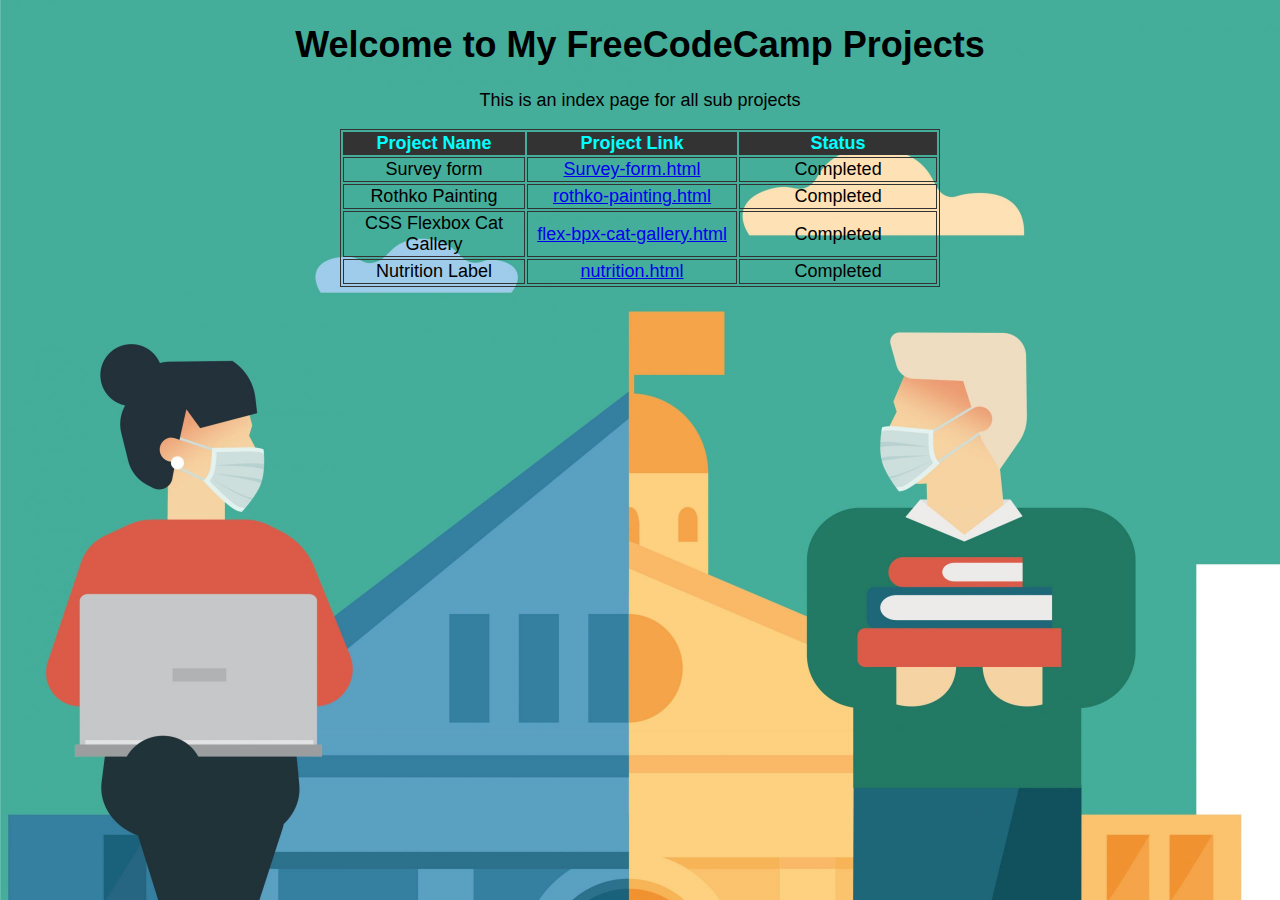
<file: ResponsiveWebDesign/index.html>
<!DOCTYPE html>
<html lang="en">
  <head>
    <meta charset="UTF-8" />
    <meta http-equiv="X-UA-Compatible" content="IE=edge" />
    <meta name="viewport" content="width=device-width, initial-scale=1.0" />
    <link
      rel="stylesheet"
      href="/ResponsiveWebDesign/Section-01/Certification-Project-Survey-Form/styles/styles.css"
    />
    <title>This is an index page for all sub projects</title>
  </head>
  <body>
    <h1>Welcome to My FreeCodeCamp Projects</h1>
    <p>This is an index page for all sub projects</p>
    <table>
      <thead>
        <tr>
          <th>Project Name</th>
          <th>Project Link</th>
          <th>Status</th>
        </tr>
      </thead>
      <tbody>
        <tr>
          <td>Survey form</td>
          <td>
            <a
              href="/ResponsiveWebDesign/Section-01/Certification-Project-Survey-Form/Survey-form.html"
              >Survey-form.html</a
            >
          </td>
          <td>Completed</td>
        </tr>
        <tr>
          <td>Rothko Painting</td>
          <td>
            <a
              href="/ResponsiveWebDesign/Section-02/Learn-the-css-box-model-by-building-a-rothko-painting/rothko-painting.html"
              >rothko-painting.html</a
            >
          </td>
          <td>Completed</td>
        </tr>
        <tr>
          <td>CSS Flexbox Cat Gallery</td>
          <td>
            <a
              href="/ResponsiveWebDesign/Section-02/Learn-css-flexbox-by-building-a-photo-gallery/flex-box-cat-gallery.html"
              >flex-bpx-cat-gallery.html</a
            >
          </td>
          <td>Completed</td>
        </tr>
        <tr>
          <td>Nutrition Label</td>
          <td>
            <a
              href="/ResponsiveWebDesign/Section-02/Learn-typography-by-building-a-nutrition-label/nutrition.html"
              >nutrition.html</a
            >
          </td>
          <td>Completed</td>
        </tr>
      </tbody>
    </table>
  </body>
</html>
</file>
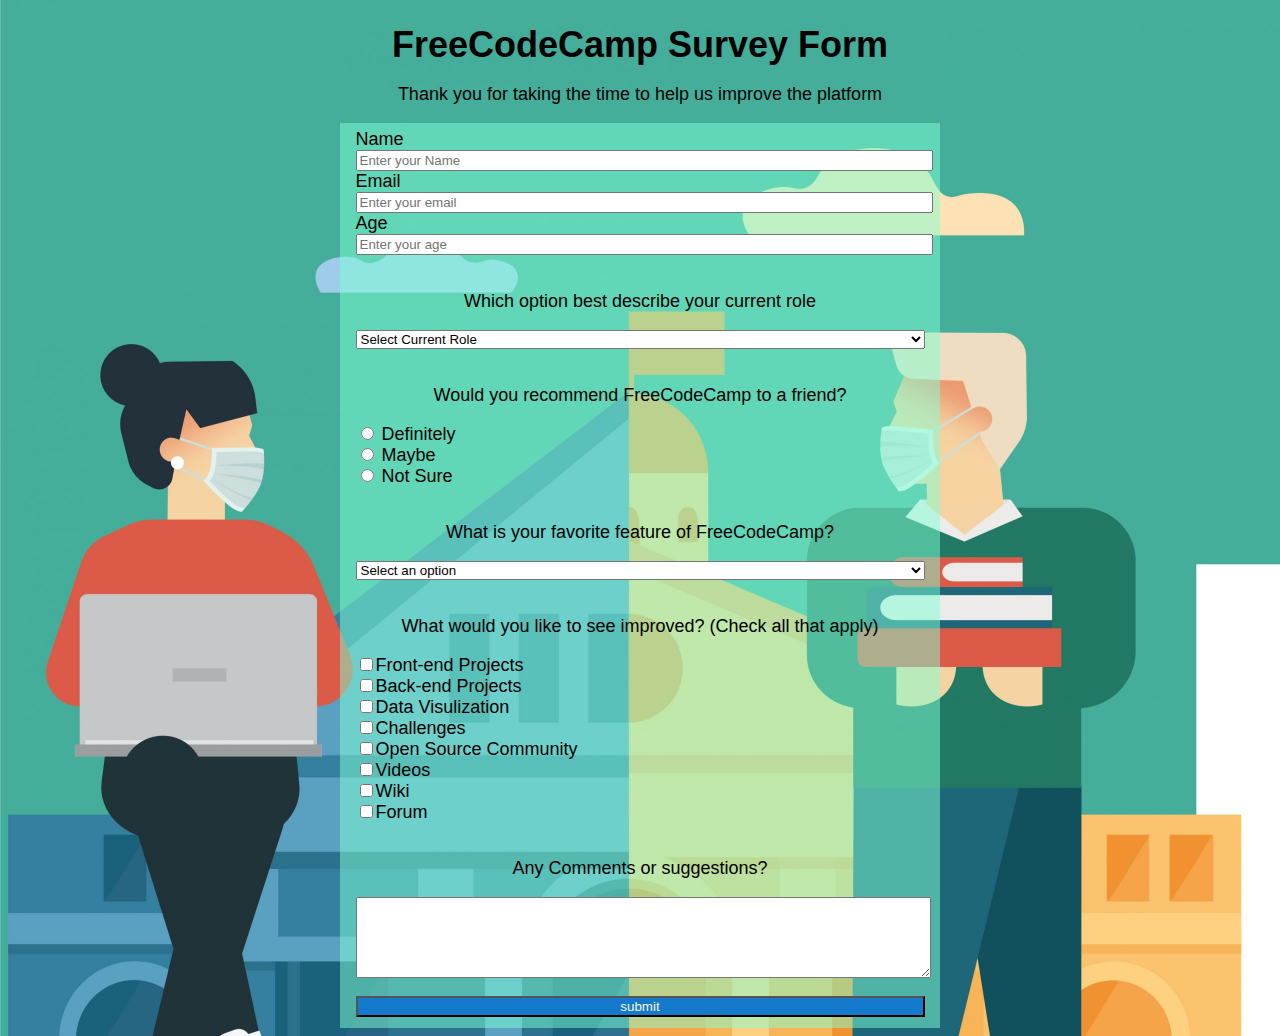
<file: ResponsiveWebDesign/Survey-form.html>
<!DOCTYPE html>
<html lang="en">
<head>
    <title>FreeCodeCamp Survey Form</title>
    <link rel="stylesheet" href="styles/styles.css">
</head>
<body>
    <div id="survey-head">
    <h1 id="title">FreeCodeCamp Survey Form</h1>
    <p id="description">Thank you for taking the time to help us improve the platform</p>
    </div>
    <form>
        <fieldset>
            <label>Name<input type="text" placeholder="Enter your Name"/></label>
            <label>Email <input type="email" placeholder="Enter your email"/></label>
            <label>Age <input type="number" placeholder="Enter your age"/></label>
        </fieldset>
        <fieldset>
            <p>Which option best describe your current role</p>
            <select>
                <option>Select Current Role</option>
                <option>Student</option>
                <option>Work Fulltime</option>
                <option>Work Pattime</option>
                <option>Prefer not to say</option>
            </select>
        </fieldset>
        <fieldset>
            <p>Would you recommend FreeCodeCamp to a friend?</p>
            <label> <input type="radio" class="inline" name="refferal"/> Definitely</label>
            <label> <input type="radio" class="inline" name="refferal"/> Maybe</label>
            <label> <input type="radio" class="inline" name="refferal"/> Not Sure</label>
        </fieldset>
        <fieldset>
            <p>What is your favorite feature of FreeCodeCamp?</p>
            <select>
                <option>Select an option</option>
                <option>Project</option>
                <option>Community</option>
                <option>Open Source</option>
            </select>
        </fieldset>
        <fieldset>
            <p>What would you like to see improved? (Check all that apply)</p>
            <label><input type="checkbox" class="inline">Front-end Projects </label>
            <label><input type="checkbox" class="inline">Back-end Projects </label>
            <label><input type="checkbox" class="inline">Data Visulization </label>
            <label><input type="checkbox" class="inline">Challenges </label>
            <label><input type="checkbox" class="inline">Open Source Community </label>
            <label><input type="checkbox" class="inline">Videos</label>
            <label><input type="checkbox" class="inline">Wiki</label>
            <label><input type="checkbox" class="inline">Forum</label>
        </fieldset>
        <fieldset>
            <p>Any Comments or suggestions?</p>
            <textarea rows=5 cols=50 placeholder="Please Comments here....">                
            </textarea>
        </fieldset>
        <fieldset>
            <input type="submit" value="submit"/>
        </fieldset>
    </form>
</body>

</htl>
</file>
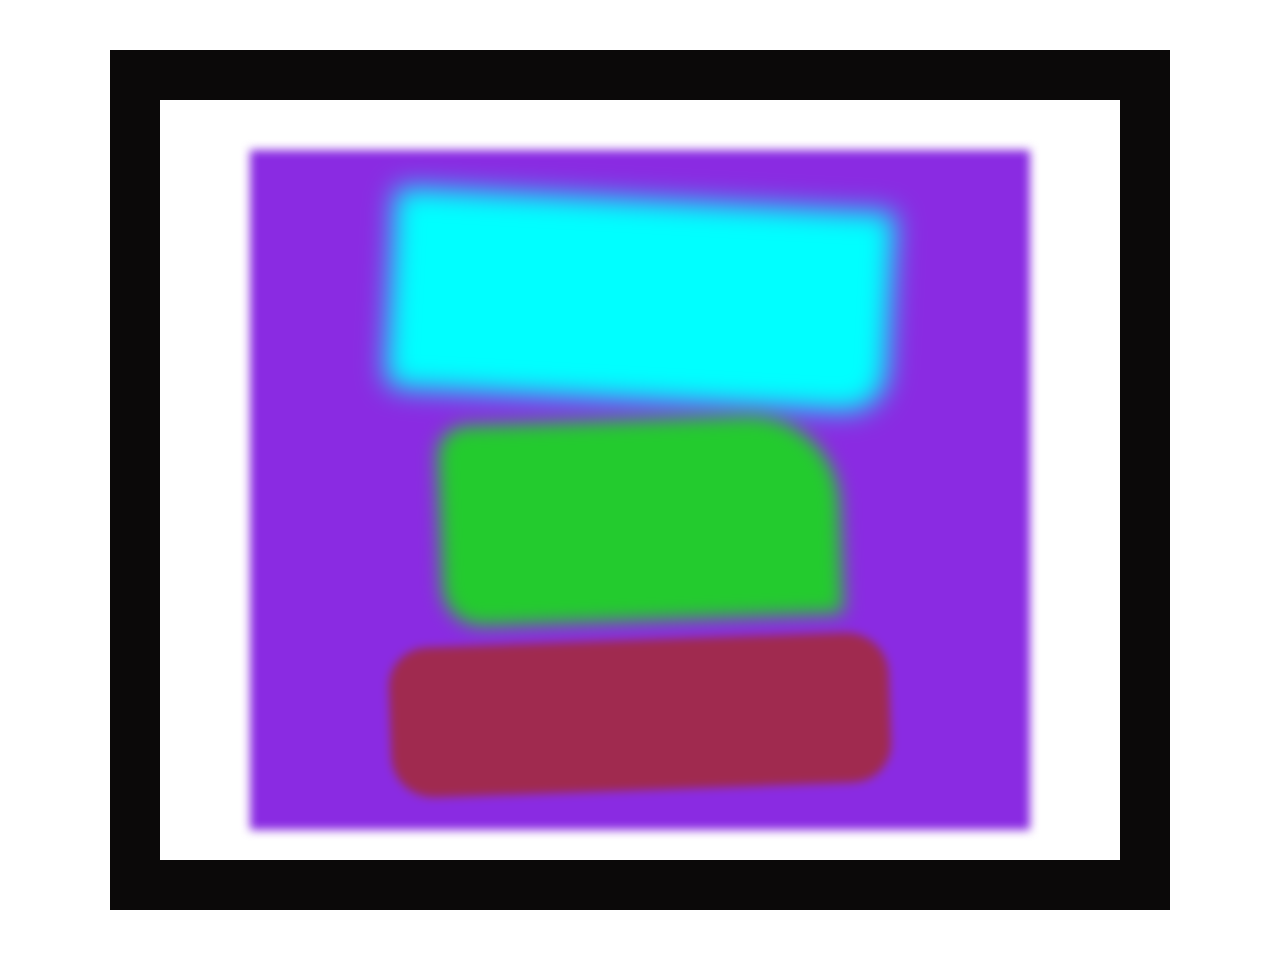
<file: Section-02/Learn-the-css-box-model-by-building-a-rothko-painting/rothko-painting.html>
<!DOCTYPE html>
<html lang="en">
  <head>
    <meta charset="utf-8" />
    <title>Rothko Painting</title>
    <link rel="stylesheet" href="style/styles.css" />
  </head>
  <body>
    <div class="frame">
      <div class="canvas">
        <div class="one"></div>
        <div class="two"></div>
        <div class="three"></div>
      </div>
    </div>
  </body>
</html>
</file>
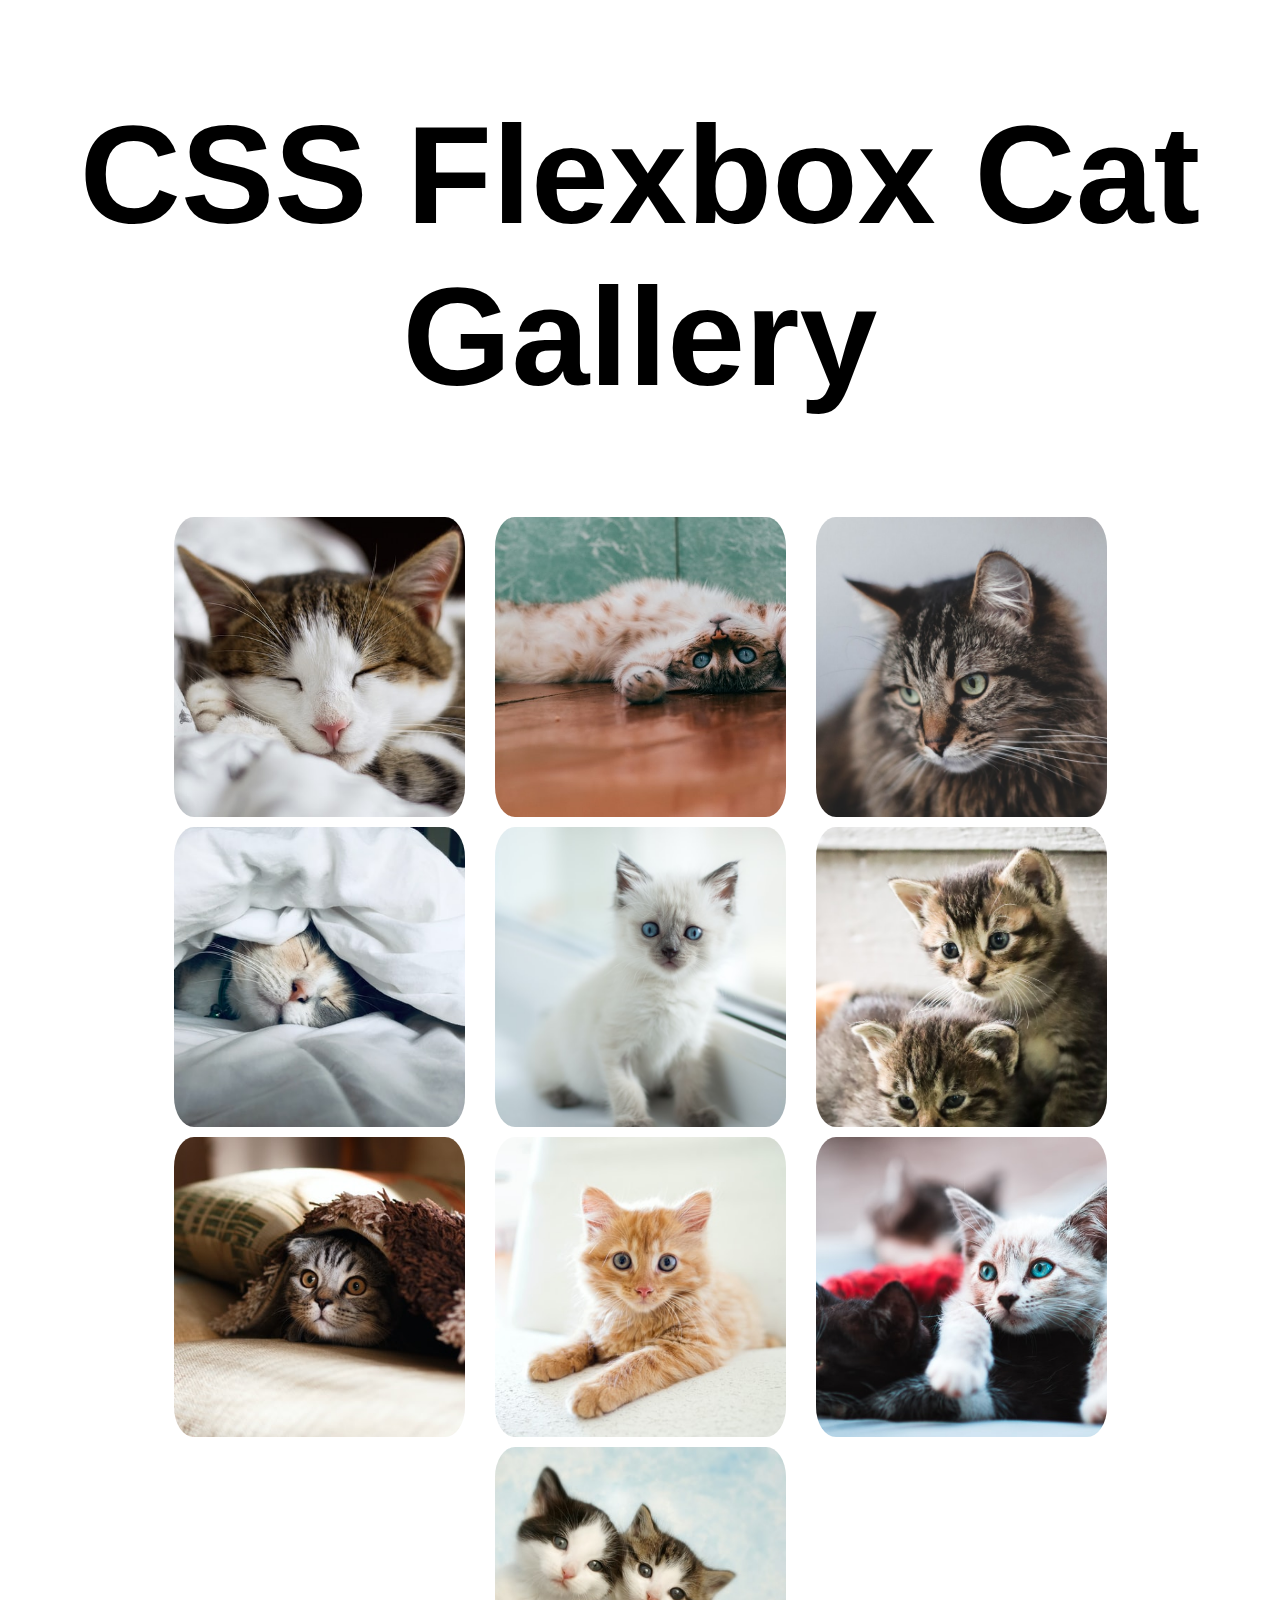
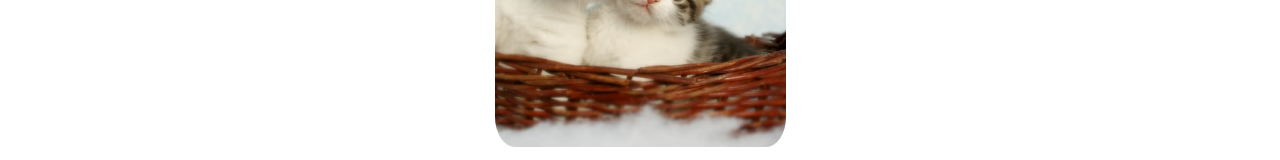
<file: ResponsiveWebDesign/Section-02/Learn-css-flexbox-by-building-a-photo-gallery/flex-box-cat-gallery.html>
<!DOCTYPE html>
<html lang="en">
  <head>
    <meta charset="UTF-8" />
    <meta http-equiv="X-UA-Compatible" content="IE=edge" />
    <meta name="viewport" content="width=device-width, initial-scale=1.0" />
    <link rel="stylesheet"
    href="/ResponsiveWebDesign/Section-02/Learn-css-flexbox-by-building-a-photo-gallery/styles/styles.css"
  </head>
  <body>
    <div class="header">
      <h1>CSS Flexbox Cat Gallery</h1>
    </div>
    <div class="gallery">
      <img src="/ResponsiveWebDesign/images/Cat01.jpeg" />
      <img src="/ResponsiveWebDesign/images/Cat02.jpeg" />
      <img src="/ResponsiveWebDesign/images/Cat03.jpeg" />
      <img src="/ResponsiveWebDesign/images/Cat04.jpeg" />
      <img src="/ResponsiveWebDesign/images/Cat05.jpeg" />
      <img src="/ResponsiveWebDesign/images/Cat06.jpeg" />
      <img src="/ResponsiveWebDesign/images/Cat07.jpeg" />
      <img src="/ResponsiveWebDesign/images/Cat08.jpeg" />
      <img src="/ResponsiveWebDesign/images/Cat09.jpeg" />
      <img src="/ResponsiveWebDesign/images/Cat10.jpeg" />
    </div>
  </body>
</html>
</file>
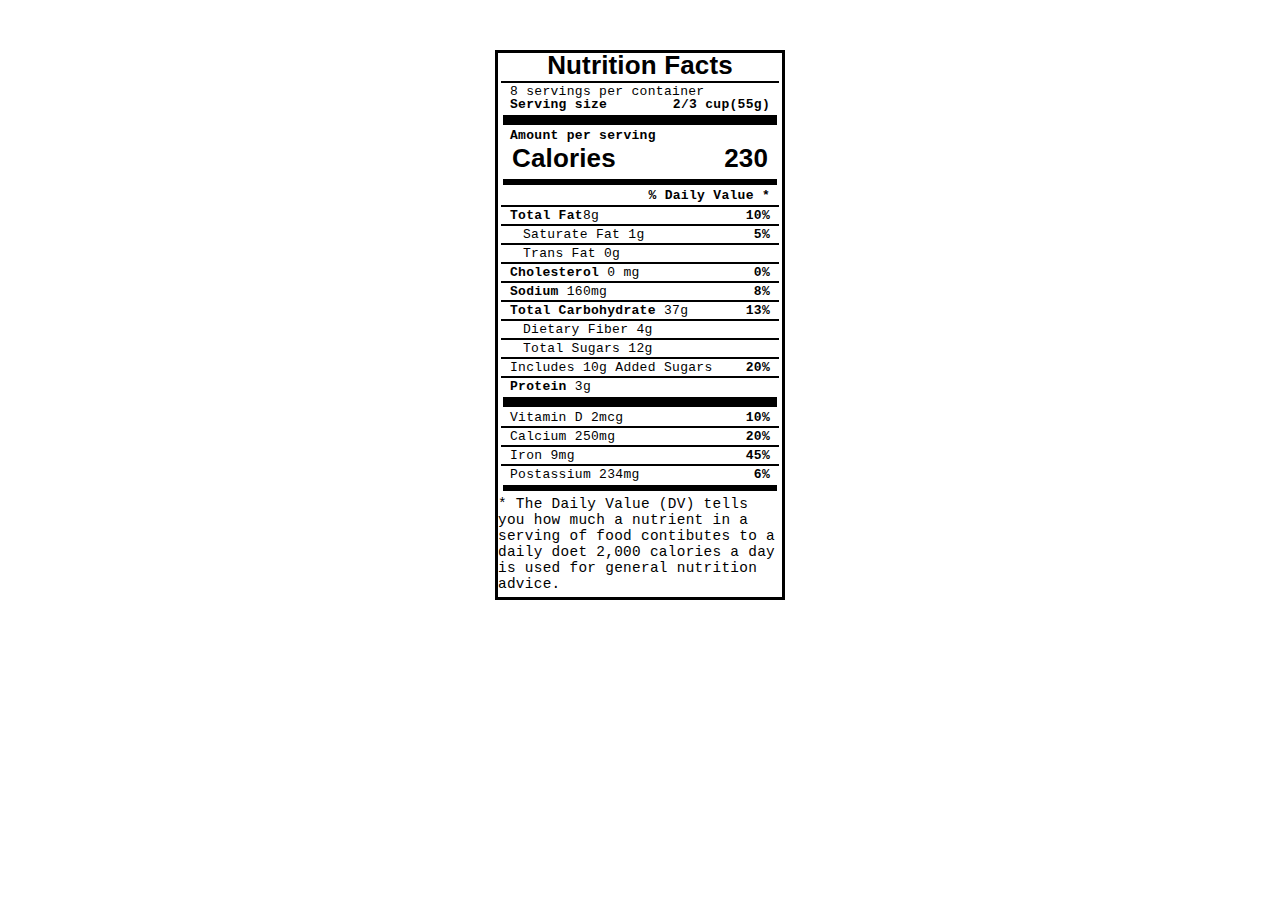
<file: ResponsiveWebDesign/Section-02/Learn-typography-by-building-a-nutrition-label/nutrition.html>
<!DOCTYPE html>
<html lang="en">
  <head>
    <meta charset="utf-8" />
    <title>Nutrition Facts</title>
    <link rel="stylesheet" href="./styles/styles.css" />
  </head>
  <body>
    <div class="container">
      <h1>Nutrition Facts</h1>
      <div class="divider"></div>
      <p>8 servings per container</p>
      <p>
        <span class="bold">Serving size</span
        ><span class="right">2/3 cup(55g)</span>
      </p>
      <div class="divider lg"></div>
      <p class="bold">Amount per serving</p>
      <h1 id="calories">Calories<span class="right">230</span></h1>
      <div class="divider md"></div>
      <div>
        <p class="bold right">% Daily Value *</p>
      </div>
      <div class="divider total-fat"></div>
      <p>
        <span class="bold left">Total Fat </span>  8g
        <span class="right">10%</span>
      </p>
      <div class="divider"></div>
      <p class="indent">Saturate Fat 1g <span class="right">5%</span></p>
      <div class="divider"></div>
      <p class="indent">Trans Fat 0g</p>
      <div class="divider"></div>
      <p>
        <span class="bold">Cholesterol</span> 0 mg <span class="right">0%</span>
      </p>
      <div class="divider"></div>
      <p>
        <span class="bold">Sodium</span> 160mg <span class="right">8%</span>
      </p>
      <div class="divider"></div>
      <p>
        <span class="bold">Total Carbohydrate</span> 37g
        <span class="right">13%</span>
      </p>
      <div class="divider"></div>
      <p class="indent">Dietary Fiber 4g</p>
      <div class="divider"></div>
      <p class="indent">Total Sugars 12g</p>
      <div class="divider"></div>
      <p>Includes 10g Added Sugars <span class="right">20%</span></p>
      <div class="divider"></div>
      <p><span class="bold">Protein</span> 3g</p>
      <div class="divider lg"></div>
      <p>Vitamin D 2mcg <span class="right">10%</span></p>
      <div class="divider"></div>
      <p>Calcium 250mg <span class="right">20%</span></p>
      <div class="divider"></div>
      <p>Iron 9mg <span class="right">45%</span></p>
      <div class="divider"></div>
      <p>Postassium 234mg <span class="right">6%</span></p>
      <div class="divider md"></div>
      <p class="note">
        * The Daily Value (DV) tells you how much a nutrient in a serving of
        food contibutes to a daily doet 2,000 calories a day is used for general
        nutrition advice.
      </p>
    </div>
  </body>
</html>
</file>
<file: ResponsiveWebDesign/Section-01/Certification-Project-Survey-Form/styles/styles.css>
body {
  font-size: large;
  font-family: "Trebuchet MS", "Lucida Sans Unicode", "Lucida Grande",
    "Lucida Sans", Arial, sans-serif;
  background-image: url('/ResponsiveWebDesign/images/bg.png');
  background-size: cover;
}
h1,
p {
  text-align: center;
}
form {
  width: 600px;
  min-width: 300px;
  margin: 0 auto;
  background-color: rgba(127, 255, 212, 0.5);
}

table,
td {
  width: 600px;
  border: 1px solid #333;
  text-align: center;
  margin: 0 auto;
}
thead,
tfoot {
  background-color: #333;
  color: aqua;
}
#survey-head {
  text-align: center;
}

#title {
  margin-bottom: 0;
}

label,
input,
textarea,
select {
  display: block;
  width: 100%;
}

.inline {
  width: unset;
  display: inline;
}

input[type="submit"] {
  display: block;
  text-align: center;
  background-color: rgb(22, 122, 204);
  color: beige;
}

fieldset {
  border: none;
}
</file>
<file: ResponsiveWebDesign/styles/styles.css>
body {
  font-size: large;
  font-family: "Trebuchet MS", "Lucida Sans Unicode", "Lucida Grande",
    "Lucida Sans", Arial, sans-serif;
  background-image: url('../images/bg.png');
  background-size: cover;
}
h1,
p {
  text-align: center;
}
form {
  width: 600px;
  min-width: 300px;
  margin: 0 auto;
  background-color: rgba(127, 255, 212, 0.5);
}

table,
td {
  width: 600px;
  border: 1px solid #333;
  text-align: center;
  margin: 0 auto;
}
thead,
tfoot {
  background-color: #333;
  color: aqua;
}
#survey-head {
  text-align: center;
}

#title {
  margin-bottom: 0;
}

label,
input,
textarea,
select {
  display: block;
  width: 100%;
}

.inline {
  width: unset;
  display: inline;
}

input[type="submit"] {
  display: block;
  text-align: center;
  background-color: rgb(22, 122, 204);
  color: beige;
}

fieldset {
  border: none;
}
</file>
<file: Section-02/Learn-the-css-box-model-by-building-a-rothko-painting/style/styles.css>
.frame {
  border: 50px solid rgb(11, 9, 9);
  width: 900px;
  height: 700px;
  margin: 50px auto;
  padding: 30px;
}

.canvas {
  width: 700px;
  height: 600px;
  background-color: blueviolet;
  padding: 40px;
  margin: 20px auto;
  filter: blur(5px);
}

.one {
  width: 500px;
  height: 200px;
  background-color: aqua;
  margin: 10px auto;
  border-radius: 9px 4px 40px 15px;
  transform: rotate(3deg);
  filter: blur(13px);
}

.two {
  width: 400px;
  height: 200px;
  background-color: rgb(35, 203, 46);
  margin: 20px auto;
  border-radius: 30px 90px 2px 40px;
  transform: rotate(-2deg);
  filter: blur(8px);
}

.three {
  width: 500px;
  height: 150px;
  background-color: brown;
  margin: auto;
  border-radius: 39px 42px 39px;
  transform: rotate(-2deg);
  filter: opacity(0.8);
}
</file>
<file: ResponsiveWebDesign/Section-02/Learn-css-flexbox-by-building-a-photo-gallery/styles/styles.css>
* {
  box-sizing: border-box;
}

.header {
  text-align: center;
  font-size: 70px;
  font-family: "Gill Sans", "Gill Sans MT", Calibri, "Trebuchet MS", sans-serif;
}

/*What is different between flex and flexbox?*/

.gallery {
  display: flex; 
  flex-direction: row;
  flex-wrap: wrap;
  flex-shrink: initial;
  justify-content: center;
  padding: 0 10px;
}

.gallery img {
  width: 25%;
  height: 300px;
  object-fit: cover;
  padding: 0 10px;
  margin: 5px;
  border-radius: 30px;
}

@media (max-width: 800px) {
  .gallery img {
    width: 50%;
  }
}

@media (max-width: 500px) {
  .gallery img {
    width: 25%;
  }
}
</file>
<file: ResponsiveWebDesign/Section-02/Learn-typography-by-building-a-nutrition-label/styles/styles.css>
*{
    box-sizing: border-box;
}
.container{
    font-family: 'Courier New', Courier, monospace;
    font-size: 13px;
    margin: 50px auto;
    width: 290px;
    border: 3px solid black;
}

.divider{
    border: 1px solid black;
    margin: 3px;
}

.lg{
    border: 5px solid black;
    margin: 5px;
}

.md{
    border: 3px solid black;
    margin: 5px;
}

h1 {
    font-family: 'Franklin Gothic Medium', 'Arial Narrow', Arial, sans-serif;
    text-align: center;
    padding: 2px;
    margin: -5px;
    font-weight:bolder;
    letter-spacing: 0.15px
}
p {
    margin: -2px 12px;
    padding: -1px;
    letter-spacing: 0.3px
}

.bold{
    font-weight: bolder;
}

.right{
    float: right;
    font-weight: bolder;
}
.left{
    float: left;
}

#calories{
    text-align: left;
    margin: -2px 12px;
    padding: -1px;
}
.note{
    font-size: 0.9rem;
    margin: 5px 0;
}
.total-fat{
    margin-top: 20px;
}

.indent{
    margin-left: 25px;
}
</file>
